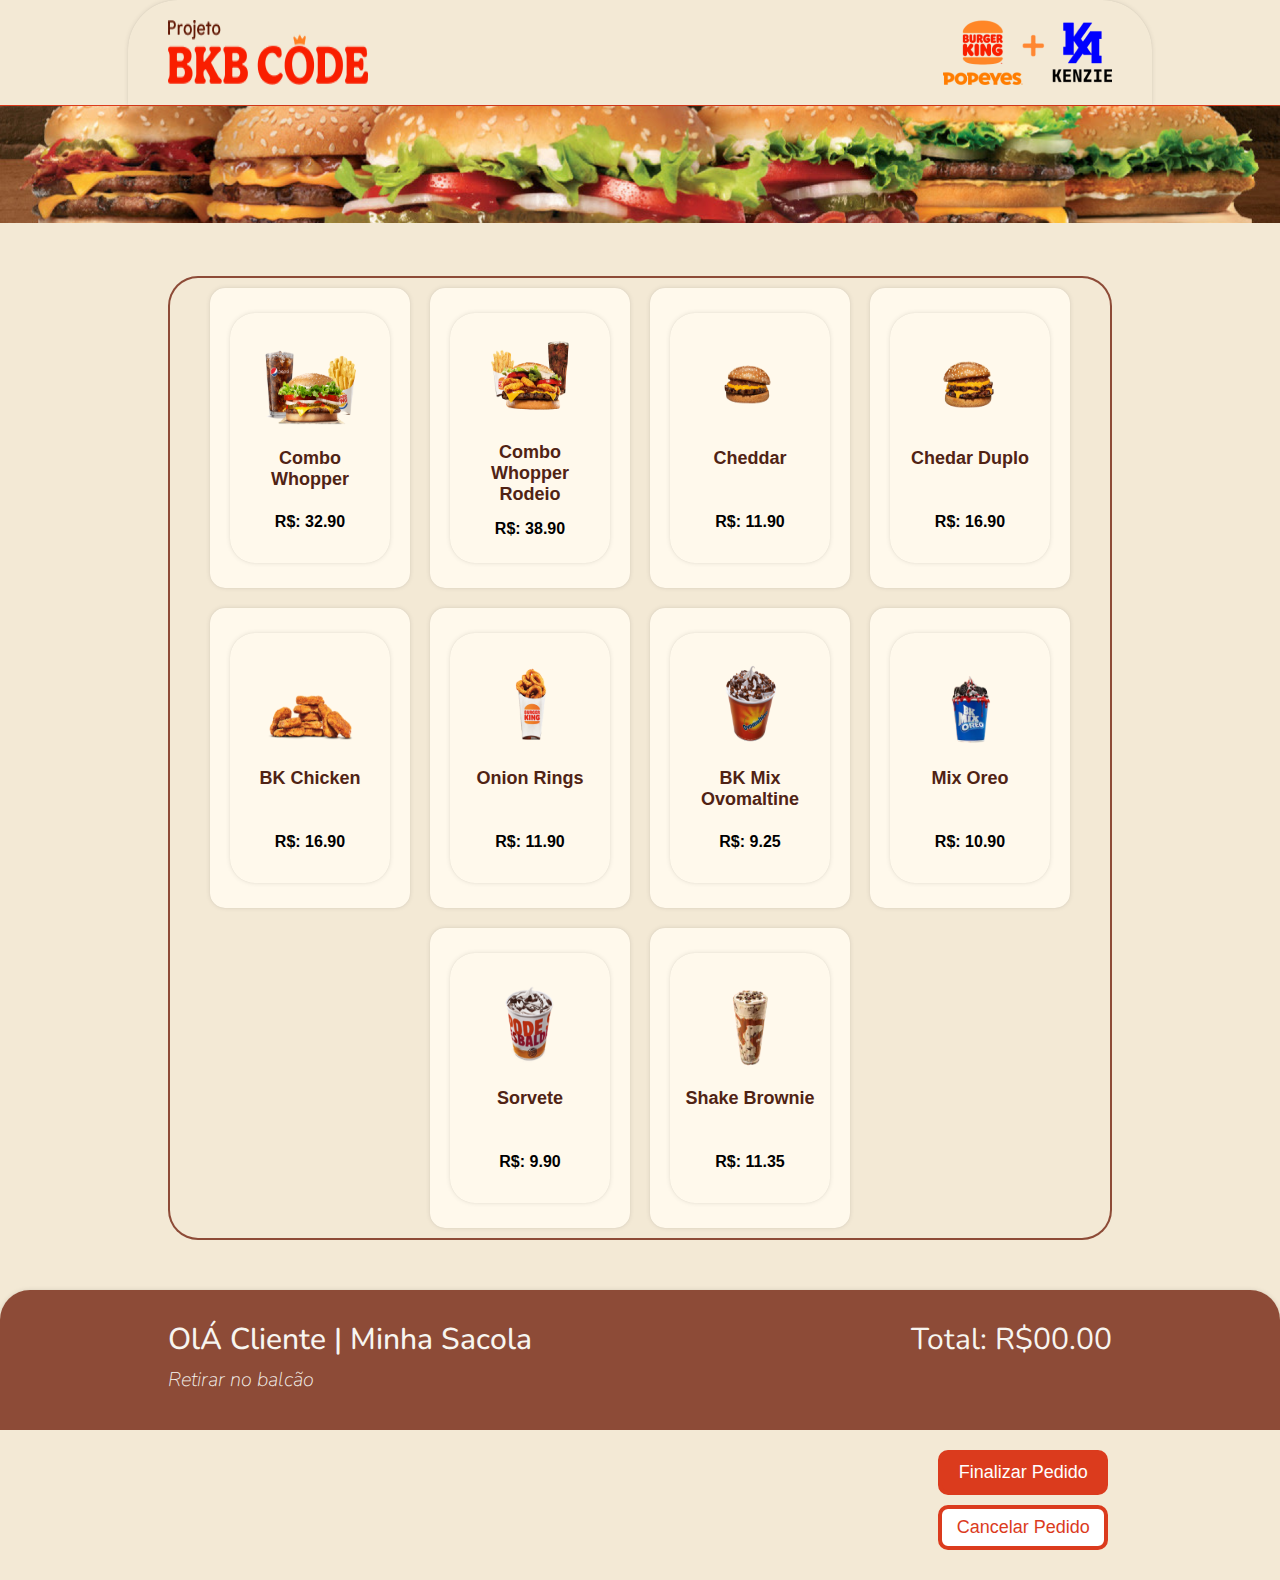
<file: index.html>
<!DOCTYPE html>
<html lang="pt-br">
    <head>
        <meta charset="UTF-8">
        <meta http-equiv="X-UA-Compatible" content="IE=edge">
        <meta name="viewport" content="width=device-width, initial-scale=1.0">
        <link rel="preconnect" href="https://fonts.googleapis.com">
        <link rel="preconnect" href="https://fonts.gstatic.com" crossorigin>
        <link href="https://fonts.googleapis.com/css2?family=Nunito:wght@200;400;700&display=swap" rel="stylesheet">
        <link rel="stylesheet" href="/src/css/reset.css">
        <link rel="stylesheet" href="/src/css/style.css">
        <title>Projeto BKB Code</title>
    </head>
    <header class="cabecalho">
        <div class="container">
            <img src="src/imagens/Projeto BKB Code 1.png" alt="Logo Projeto BKB">
            <img src="src/imagens/Logos 1.png" alt="Logos do Burger king e Kenzzie">
        </div>   
    </header>

    <body>

        <main class="corpo">

            <section class="banner">
                <img src="src/imagens/banner.png" alt="Banner com hamburgueres">
            </section>

            <section class="secao_produtos">
                <div class="container">
                    <ul class="lista_produtos">
                  
                    </ul>
                </div>
            </section> 
        </main> 

        <footer class="rodape">
            <section class="carrinho">
                <header class="inforesumo">
                    <div class="container">
                        <div class="infousuario">
                            <h3>OlÁ Cliente | Minha Sacola</h3>
                            <p>Retirar no balcão</p>           
                        </div>               
                        <p class="infopreco">Total: R$00.00</p>
                    </div>
                </header>
                <div class="container">
                    <div class="resumopedido">
                        <ul class="listacarrinho">
                          
                        </ul>                  
                    </div>
                    <div class="cardbutao">
                        <button type="button" class="bt1"><a href="TotemBk.html">Finalizar Pedido</a></button>
                        <button type="button" class="bt2"><a href="">Cancelar Pedido</a></button>
                    </div>
                </div>
            </section>          
        </footer>      
    </body>
    <script src="src/js/produtos.js"></script>
    <script src="src/js/script.js"></script>
</html>
</file>
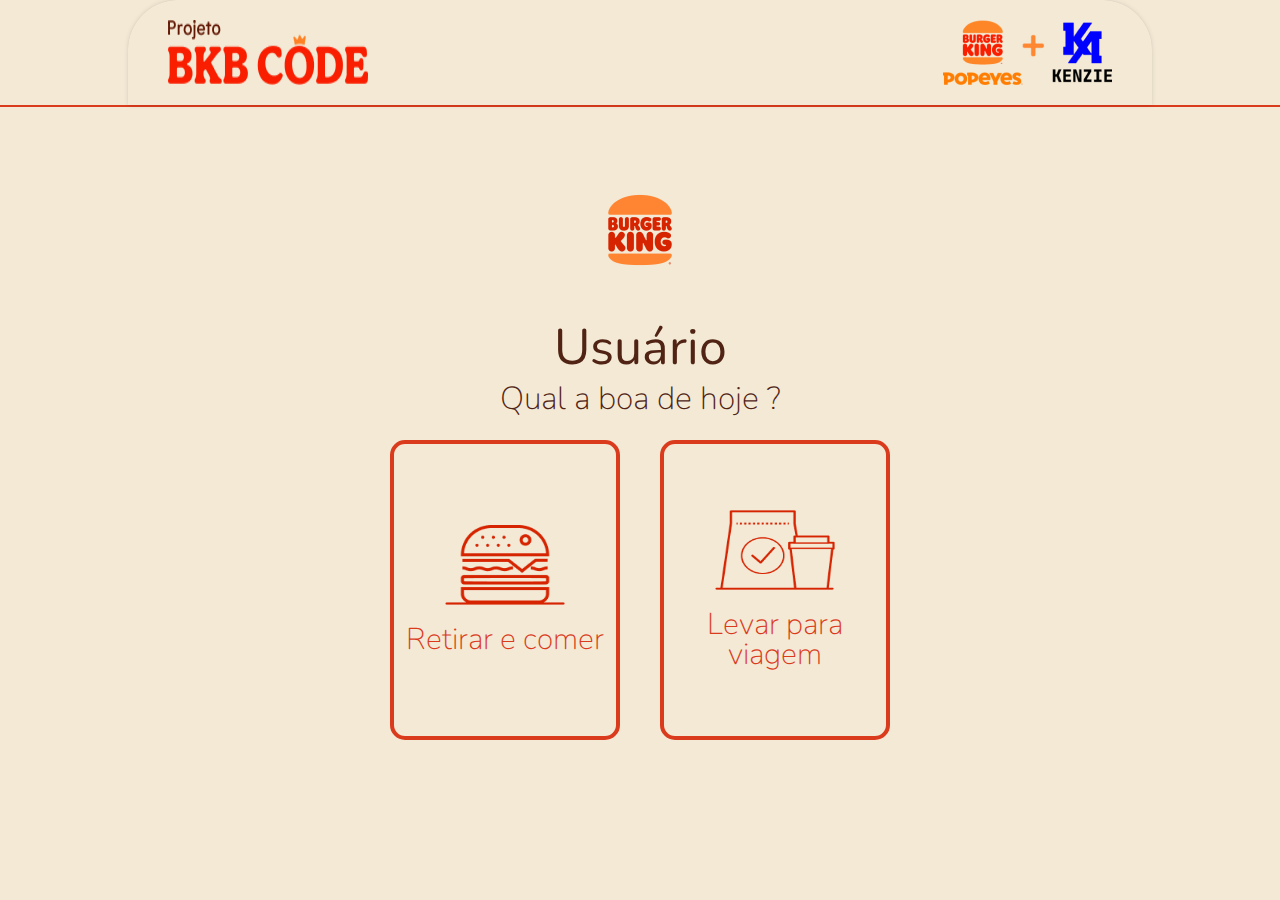
<file: TotemBk.html>
<!DOCTYPE html>
<html lang="pt-br">
<head>
    <meta charset="UTF-8">
    <meta http-equiv="X-UA-Compatible" content="IE=edge">
    <meta name="viewport" content="width=device-width, initial-scale=1.0">
    <link rel="preconnect" href="https://fonts.googleapis.com">
    <link rel="preconnect" href="https://fonts.gstatic.com" crossorigin>
    <link href="https://fonts.googleapis.com/css2?family=Nunito:wght@200;400;700&display=swap" rel="stylesheet">
    <link rel="stylesheet" href="src/css/reset.css">
    <link rel="stylesheet" href="src/css/style2.css">
    <title>Totem BK</title>
</head>
    <header class="cabecalho">
        <div class="container">
            <img src="/src/imagens/Projeto BKB Code 1.png" alt="Logo Projeto BKB Code">
            <img src="/src/imagens/Logos 1.png" alt="Logos BK e Kenzie">
        </div>
    </header>
<body>
    <main>
        <section class="secao">
            <div class="container">
                <img src="/src/imagens/bk_logo.png" alt="Logo BK">
                <div class="informacao">
                    <h2>Usuário</h2>
                    <p>Qual a boa de hoje ?</p>
                </div>
                <div class="conteudo">
                    <div class="caixa">
                        <img src="/src/imagens/hamburguer.png" alt="Hamburguer">
                            <h3>Retirar e comer</h3>
                    </div>
                    <div class="caixa2">
                        <img src="/src/imagens/sacola.png" alt="Sacola">
                        <h3>Levar para viagem</h3>
                    </div>
                </div>
            </div>
        </section>
    </main>
</body>
</html>
</file>
<file: src/css/style.css>
body {
    background-color:rgb(243, 233, 213);
    font-family: nunito;
}
.container {
    width: 80%;
    margin: 0 auto;
    padding: 20px 40px;
}
.cabecalho {
    border-bottom: 1px solid #DB3B1D;
}
.cabecalho .container { 
    background-color:rgb(243, 233, 213);
    display: flex;
    justify-content: space-between;  
    box-shadow: rgba(0, 0, 0, 0.1) 0px 0px 5px 0px, rgba(0, 0, 0, 0.1) 0px 0px 1px 0px;
    border-top-right-radius: 50px;
    border-top-left-radius: 50px; 
}
.banner img {
    width: 100%;
}
.secao_produtos {
    background-color:rgb(243, 233, 213);
    padding: 30px 0 30px 0;
}
.secao_produtos .lista_produtos {
    background-color:rgb(243, 233, 213);
    display: flex;
    flex-wrap: wrap;
    justify-content: center;
    border: 2px solid rgba(139, 72, 52, 0.986);
    border-radius: 30px;
}
.lista_produtos .caixa_produtos {
    background-color:rgb(255, 249, 236);
    width: 200px;
    margin: 10px;
    padding: 10px 15px;
    display: flex;
    align-items: center;
    text-align: center;
    justify-content: center;
    border-radius: 15px;
    box-shadow: rgba(0, 0, 0, 0.1) 0px 0px 5px 0px, rgba(0, 0, 0, 0.1) 0px 0px 1px 0px;
}

.caixa_produtos .caixinha {
    margin: 15px 5px;
    height: 250px;
    width: 180px;
    border-radius: 25px;
    background-color:rgba(255, 249, 236, 0.342);
    border: none;
    box-shadow: rgba(0, 0, 0, 0.1) 0px 0px 5px 0px, rgba(0, 0, 0, 0.1) 0px 0px 1px 0px;
    text-align: center;
    transition: 0.2s ease-in;
    cursor: pointer;
}
.caixa_produtos .caixinha img {
    height: 100px;
    width: 100px;   
}
.caixa_produtos .caixinha h3 {
    font-size: 18px;
    font-weight: 700;
    margin: 5px auto;
    padding: 5px;
    max-width: 170px;
    min-height: 60px;
    color: #502314;
    
}
.caixa_produtos .caixinha p {
    font-size: 16px;
    font-weight: 700;
    margin: 5px 0;
    padding: 5px;
}
.caixa_produtos .caixinha:hover {
    background-color: rgba(139, 72, 52, 0.986);
}
.rodape {}
.carrinho {
    box-shadow: rgba(0, 0, 0, 0.1) 0px 0px 5px 0px, rgba(0, 0, 0, 0.1) 0px 0px 1px 0px;
    border-radius: 30px 30px 0 0;  
}
.carrinho .inforesumo {
    background-color: rgba(139, 72, 52, 0.986);
    border-radius: 30px 30px 0 0;
    padding: 15px 0 20px 0;
}
.carrinho .container {
    display: flex;
    justify-content: space-between;
}
.carrinho .infousuario {}
.carrinho .infousuario h3 {
    font-style: normal;
    font-weight: 500;
    font-size: 30px;
    color: #F7F5F0;
    margin-bottom: 15px;
}
.carrinho .infousuario p {
    font-style: italic;
    font-weight: 200;
    font-size: 20px;
    color: #F7F5F0;
}
.carrinho .inforesumo .infopreco {
    font-weight: 400;
    font-size: 30px;
    color: #F7F5F0;
}
.carrinho .resumopedido {
    width: 80%;
}
.carrinho .resumopedido .listacarrinho {}
.carrinho .resumopedido .cardproduto {
    background: rgba(255, 249, 236, 0.842);
    border-radius: 15px;
    display: flex;
    justify-content: space-between;
    align-items: center;
    padding: 10px 50px;
    margin-bottom: 10px;
}

.carrinho .resumopedido .cardproduto .infocarrinho {
    display: flex;
    justify-content: space-between;
    align-items: center;
}
.carrinho .resumopedido .cardproduto .infocarrinho img {
    width: 100px;
}
.carrinho .resumopedido .cardproduto .infocarrinho p {
    font-size: 22px;
    font-weight: 700;
    color:rgba(139, 72, 52, 0.986);
    margin-left: 30px;
}

.carrinho .resumopedido .cardproduto .resumopreco {
    display: flex;
    justify-content: space-between;
    align-items: center;
}
.carrinho .resumopedido .cardproduto .resumopreco p {
    font-size: 25px;
    font-weight: 200;
    color: #2D2D2D;
    margin-right: 30px;
}
.carrinho .resumopedido .cardproduto .resumopreco img {
    width: 13px ;
    height: 18px;
}
.carrinho .resumopedido .cardproduto .resumopreco button {
    background-color: #E6E6E6;
    border-radius: 5px;
    border: none;
    transition: 0.2s ease-in-out;
    cursor: pointer;
    display: flex;
    justify-content: center;
    align-items: center;
    width: 50px;
    height: 40px;
}
.carrinho .resumopedido .cardproduto .resumopreco button:hover {
    background-color:rgba(139, 72, 52, 0.986); 
}
.cardbutao {
    width: 20%;
}
.cardbutao button {
    width: 170px;
    height: 45px;
    background-color:#DB3B1D; 
    border: 4px solid #DB3B1D; 
    border-radius: 10px ;
    font-weight: 400;
    font-size: 18px;
    transition: 0.2 ease-in-out;
    color: #FFFF;
    cursor: pointer;
    margin-bottom: 10px;
    margin-left: 15px;  
}
.cardbutao button ~ button {
    background-color:#FFFF; 
    border: 4px solid #DB3B1D;
    color: #DB3B1D; 
}
.cardbutao button:hover {
    background-color:rgba(139, 72, 52, 0.986) ;
}
.cardbutao .bt1 a, .cardbutao .bt2 a {
    text-decoration: none;
    list-style-type: none;
}
.cardbutao .bt1 a{
    color: #FFFF;
}
.cardbutao .bt2 a{
   color: #DB3B1D; 
}
</file>
<file: src/css/style2.css>
body {
    background-color:rgb(243, 233, 213);
    font-family: nunito;
}
.container {
    width: 80%;
    margin: 0 auto;
    padding: 20px 40px;
}
.cabecalho {
    border-bottom: 2px solid #DB3B1D;
}
.cabecalho .container{   
    display: flex;
    justify-content: space-between;
    /* padding: 20px; */
    box-shadow: rgba(0, 0, 0, 0.1) 0px 0px 5px 0px, rgba(0, 0, 0, 0.1) 0px 0px 1px 0px;
    border-top-right-radius: 50px;
    border-top-left-radius: 50px; 
}
.secao .container {
    display: flex; 
    flex-direction: column;
    justify-content: center;
    align-items: center;
    margin-top: 40px;
    border-radius: 10px;
        
}
.secao .container img {}
.secao .informacao {
    margin: 5px; 
    text-align: center; 
    margin: 20px; 
}
.secao .informacao h2 {
    font-size: 50px;
    font-weight: 400;
    margin: 10px;
    color:  #502314;
}
.secao .informacao p {
    font-size: 32px;
    font-weight: 200;
    margin: 0 0 5px 0;
    color: #502314;
}
.secao .conteudo {
    display: flex;
    flex-wrap: nowrap;
    align-items: center;
    gap: 40px;   
}
.secao .conteudo .caixa {
    border: 4px solid #DB3B1D;
    width: 230px;
    height: 300px;
    display: flex;
    justify-content: center;
    text-align: center;
    align-items: center;
    flex-direction: column;
    border-radius: 15px;
    
    
}
.secao .conteudo .caixa img {
    width: 120px;
    height: 80px;
    margin-bottom: 20px; 
      
}
.secao .conteudo .caixa h3 {
    font-weight: 200;
    font-size: 30px;
    color: #DB3B1D;
}
.secao .conteudo .caixa2 {
    border: 4px solid #DB3B1D;
    width: 230px;
    height: 300px;
    display: flex;
    justify-content: center;
    text-align: center;
    align-items: center;
    flex-direction: column;
    border-radius: 15px;
}
.secao .conteudo .caixa2 img {
    width: 120px;
    height: 80px;
    margin-bottom: 20px;
}
.secao .conteudo .caixa2 h3 {
    font-weight: 200;
    font-size: 30px;
    color:#DB3B1D;
}
</file>
